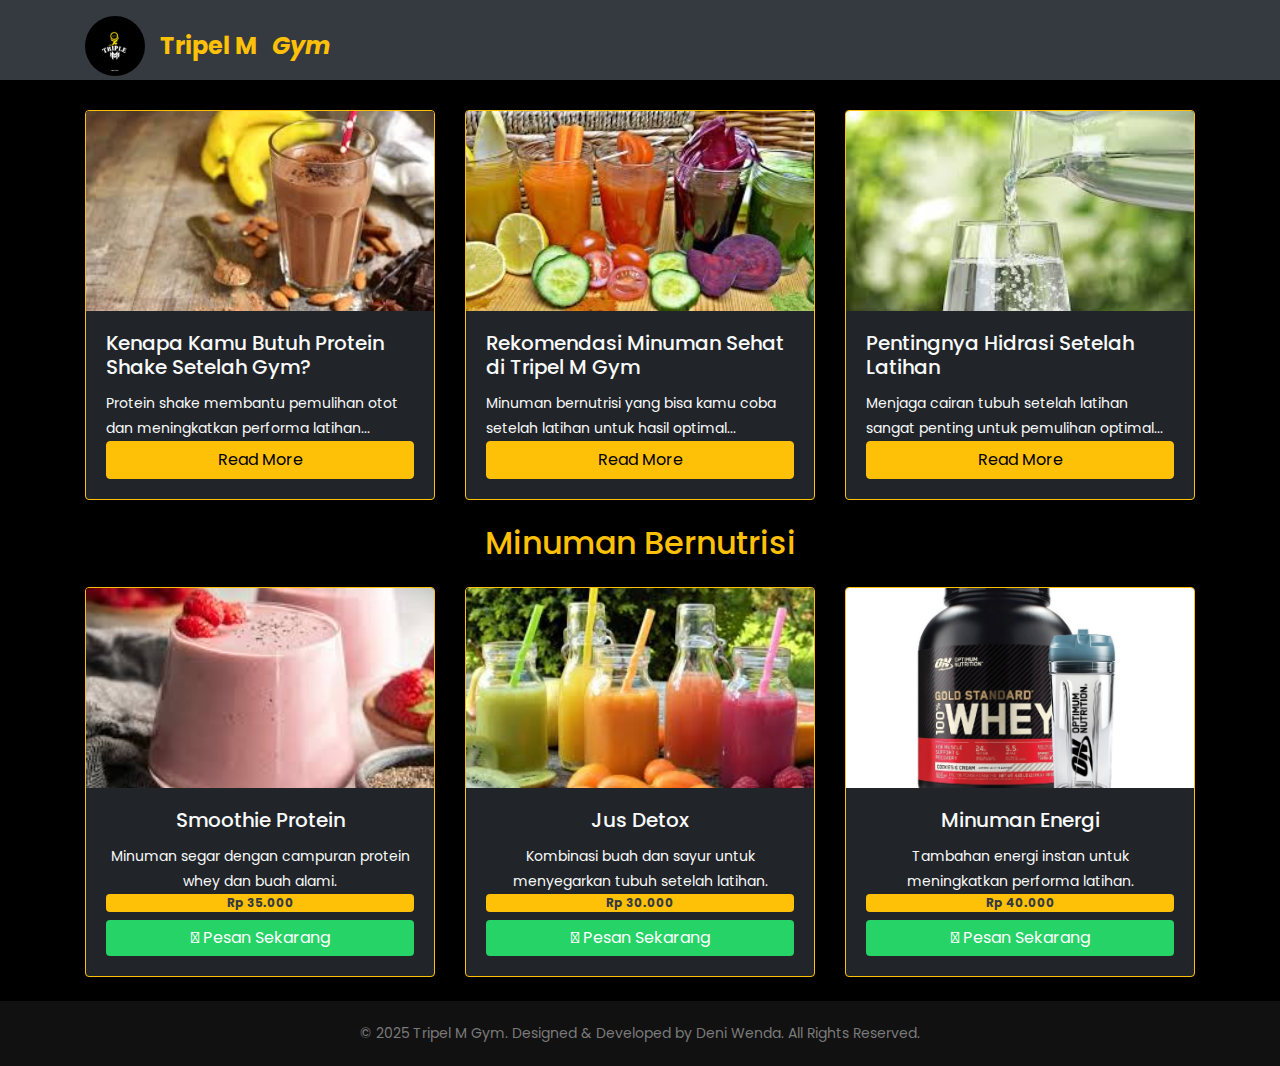
<file: article&nutrisi.html>
<!DOCTYPE html>
<html lang="en">
<head>
    <meta charset="utf-8">
    <meta name="viewport" content="width=device-width, initial-scale=1, shrink-to-fit=no">
    <link href="https://fonts.googleapis.com/css?family=Poppins:100,200,300,400,500,600,700,800,900&display=swap" rel="stylesheet">
    <link rel="stylesheet" href="assets/css/bootstrap.min.css">
    <link rel="stylesheet" href="assets/css/font-awesome.css">
    <link rel="stylesheet" href="assets/css/templatemo-tripel-m-gym.css">
    <title>Halaman Artikel dan Nutrisi</title>
    <style>
        body {
            background-color: #000;
            color: #ffc107;
            font-family: 'Poppins', sans-serif;
            display: flex;
            flex-direction: column;
            min-height: 100vh;
        }

        .container {
            flex: 1;
        }

        .logo {
            display: flex;
            align-items: center;
            gap: 15px;
            text-decoration: none;
            color: #ffc107;
            font-size: 24px;
            font-weight: bold;
        }

        .logo-img {
            height: 60px;
            width: 60px;
            border-radius: 50%;
            object-fit: cover;
        }

        .card {
            background-color: #b3b4b4;
            color: #ffc107;
            border: 1px solid #ffc107;
            transition: transform 0.3s ease-in-out;
        }

        .card:hover {
            transform: scale(1.05);
        }

        .btn-primary {
            background-color: #ffc107;
            border-color: #ffc107;
            color: black;
        }
        .btn-primary:focus {
            outline: none;
            box-shadow: 0 0 0 0.2rem rgba(255, 193, 7, 0.5);
        }
        .btn-primary:hover {
            background-color: #e0a800;
            border-color: #e0a800;
        }
        
        .btn-whatsapp {
            background-color: #25d366;
            color: white;
            border: none;
        }
        .btn-whatsapp:hover {
            background-color: #1ebe57;
        }
        

        footer {
            background-color: #111;
            color: #ffffff;
            text-align: center;
            padding: 20px;
            margin-top: auto;
        }

        .card {
            background-color: #212529;
            color: #ffc107;
            border: 1px solid #ffc107;
            transition: transform 0.3s ease-in-out;
            display: flex;
            flex-direction: column;
            height: 100%;
        }
    
        .card:hover {
            transform: scale(1.05);
        }
    
        .card-img-top {
            height: 200px; /* Menyamakan tinggi gambar */
            object-fit: cover; /* Agar gambar tidak terdistorsi */
        }
    
        .card-body {
            flex-grow: 1; /* Memungkinkan konten berkembang untuk mengisi ruang */
            display: flex;
            flex-direction: column;
            justify-content: space-between;
        }
    
        .btn-whatsapp {
            background-color: #25d366;
            color: white;
            border: none;
            margin-top: auto; /* Menekan tombol ke bawah */
        }
    
        .btn-whatsapp:hover {
            background-color: #1ebe57;
        }

    </style>
</head>
<body>
    <header class="header-area header-sticky py-3 bg-dark">
        <div class="container d-flex justify-content-between align-items-center">
            <a href="index.html" class="logo">
                <img src="assets/images/Logo_TripleGym.jpg" class="logo-img" alt="Triple Gym"> 
                Tripel M <em>Gym</em>
            </a>
        </div>
    </header>

    <div class="container mt-5">
        <h2 class="fw-bolder text-center mb-4">Artikel Nutrisi & Minuman Sehat</h2>
        
        <div class="row">
            <div class="col-md-4 mb-4">
                <div class="card">
                    <img src="assets/images/protein shake.jpeg" class="card-img-top" alt="Protein Shake">
                    <div class="card-body">
                        <h5 class="card-title text-light">Kenapa Kamu Butuh Protein Shake Setelah Gym?</h5>
                        <p class="text-light">Protein shake membantu pemulihan otot dan meningkatkan performa latihan...</p>
                        <a href="https://www.alodokter.com/seputar-protein-shake-manfaat-dan-keamanannya-bagi-tubuh?utm_source=chatgpt.com" class="btn btn-primary" target="_blank">Read More</a>
                    </div>
                </div>
            </div>
            <div class="col-md-4 mb-4">
                <div class="card">
                    <img src="assets/images/munuman sehat.jpeg" class="card-img-top" alt="Minuman Sehat">
                    <div class="card-body">
                        <h5 class="card-title text-light">Rekomendasi Minuman Sehat di Tripel M Gym</h5>
                        <p class="text-light">Minuman bernutrisi yang bisa kamu coba setelah latihan untuk hasil optimal...</p>
                        <a href="https://hellosehat.com/nutrisi/gizi-olahraga/minuman-setelah-olahraga/?utm_source=chatgpt.com" class="btn btn-primary" target="_blank">Read More</a>
                    </div>
                </div>
            </div>
            <div class="col-md-4 mb-4">
                <div class="card">
                    <img src="assets/images/air putih.jpeg" class="card-img-top" alt="Hidrasi Setelah Latihan">
                    <div class="card-body">
                        <h5 class="card-title text-light">Pentingnya Hidrasi Setelah Latihan</h5>
                        <p class="text-light">Menjaga cairan tubuh setelah latihan sangat penting untuk pemulihan optimal...</p>
                        <a href="https://ruangbimbel.co.id/pentingnya-hidrasi-setelah-berolahraga/?utm_source=chatgpt.com" class="btn btn-primary" target="_blank">Read More</a>
                    </div>
                </div>
            </div>
        </div>

        <h2 class="fw-bolder text-center mb-4">Minuman Bernutrisi</h2>
        <div class="row">
            <div class="col-md-4 mb-4">
                <div class="card text-center">
                    <img src="assets/images/Smoothie protein.jpeg" class="card-img-top" alt="Smoothie Protein">
                    <div class="card-body">
                        <h5 class="card-title text-light">Smoothie Protein</h5>
                        <p class="text-light">Minuman segar dengan campuran protein whey dan buah alami.</p>
                        <span class="badge bg-warning text-dark">Rp 35.000</span>
                        <a href="https://wa.me/6282199731441" target="_blank" class="btn btn-whatsapp mt-2"><i class="fab fa-whatsapp"></i> Pesan Sekarang</a>
                    </div>
                </div>
            </div>
            <div class="col-md-4 mb-4">
                <div class="card text-center">
                    <img src="assets/images/jus detox.jpeg" class="card-img-top" alt="Jus Detox">
                    <div class="card-body">
                        <h5 class="card-title text-light">Jus Detox</h5>
                        <p class="text-light">Kombinasi buah dan sayur untuk menyegarkan tubuh setelah latihan.</p>
                        <span class="badge bg-warning text-dark">Rp 30.000</span>
                        <a href="https://wa.me/6282199731441" target="_blank" class="btn btn-whatsapp mt-2"><i class="fab fa-whatsapp"></i> Pesan Sekarang</a>
                    </div>
                </div>
            </div>
            <div class="col-md-4 mb-4">
                <div class="card text-center">
                    <img src="assets/images/Whey protein.jpeg" class="card-img-top" alt="Minuman Energi">
                    <div class="card-body">
                        <h5 class="card-title text-light">Minuman Energi</h5>
                        <p class="text-light">Tambahan energi instan untuk meningkatkan performa latihan.</p>
                        <span class="badge bg-warning text-dark">Rp 40.000</span>
                        <a href="https://wa.me/6282199731441" target="_blank" class="btn btn-whatsapp mt-2"><i class="fab fa-whatsapp"></i> Pesan Sekarang</a>
                    </div>
                </div>
            </div>
        </div>
    </div>

    <footer>
        <p>&copy; 2025 Tripel M Gym. Designed & Developed by Deni Wenda. All Rights Reserved.</p>
    </footer>
</body>
</html>
</file>
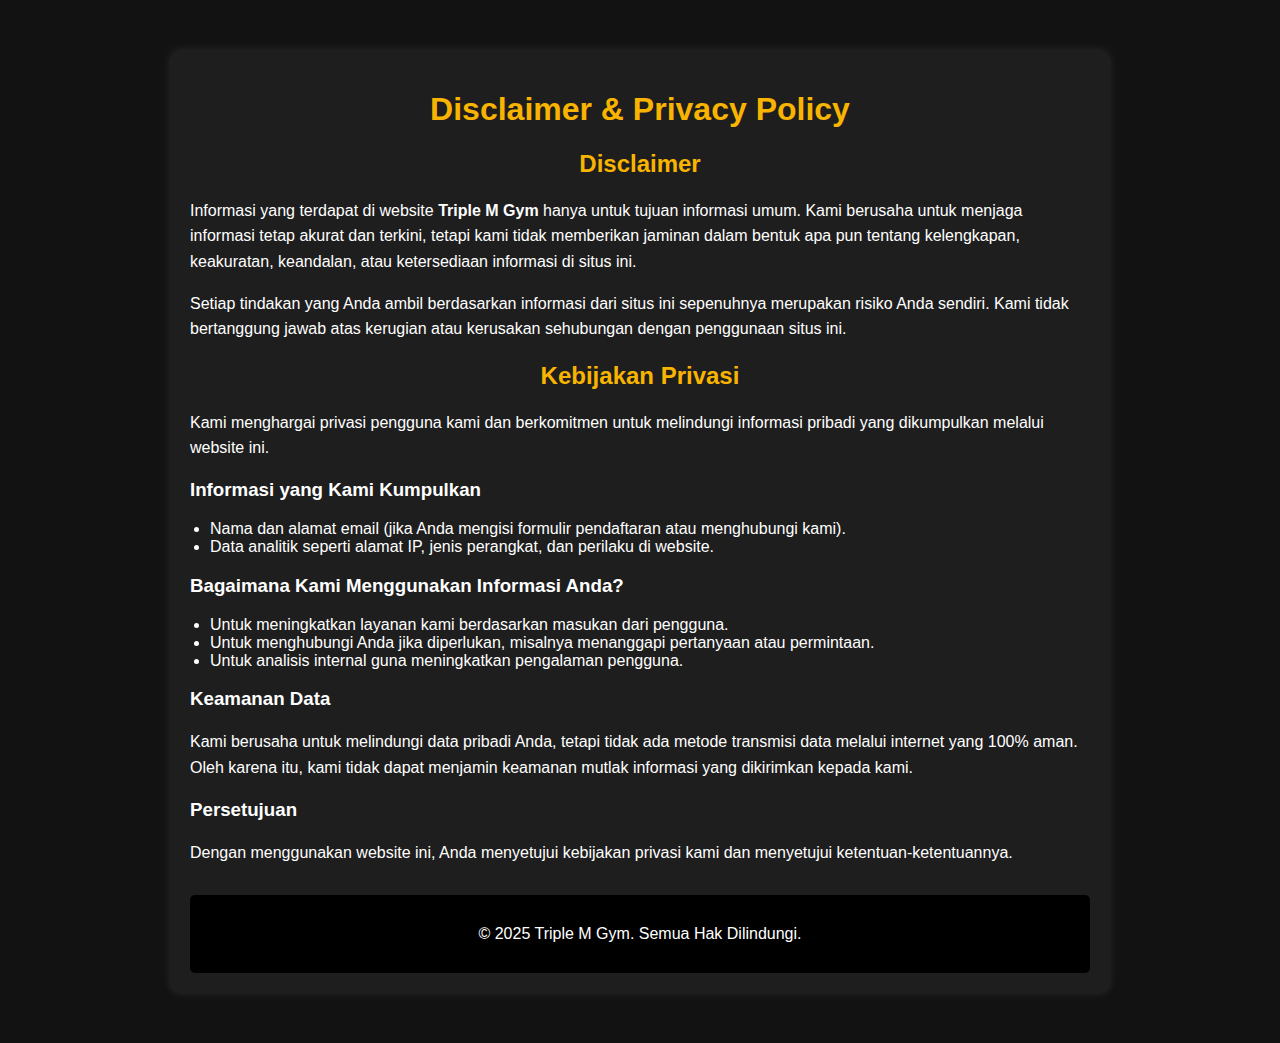
<file: disclaimer.html>
<!DOCTYPE html>
<html lang="id">
<head>
    <meta charset="UTF-8">
    <meta name="viewport" content="width=device-width, initial-scale=1.0">
    <title>Disclaimer & Privacy Policy | Triple M Gym</title>
    <style>
        body {
            font-family: Arial, sans-serif;
            background-color: #121212;
            color: #fff;
            margin: 0;
            padding: 0;
        }
        .container {
            max-width: 900px;
            margin: 50px auto;
            padding: 20px;
            background: #1e1e1e;
            border-radius: 10px;
            box-shadow: 0 0 10px rgba(255, 255, 255, 0.1);
        }
        h1, h2 {
            color: #f8b400;
            text-align: center;
        }
        p {
            line-height: 1.6;
        }
        ul {
            padding-left: 20px;
        }
        .footer {
            text-align: center;
            margin-top: 30px;
            padding: 10px;
            background: #000;
            border-radius: 5px;
        }
    </style>
</head>
<body>
    <div class="container">
        <h1>Disclaimer & Privacy Policy</h1>
        <h2>Disclaimer</h2>
        <p>
            Informasi yang terdapat di website <strong>Triple M Gym</strong> hanya untuk tujuan informasi umum. Kami berusaha untuk menjaga informasi tetap akurat dan terkini, 
            tetapi kami tidak memberikan jaminan dalam bentuk apa pun tentang kelengkapan, keakuratan, keandalan, atau ketersediaan informasi di situs ini.
        </p>
        <p>
            Setiap tindakan yang Anda ambil berdasarkan informasi dari situs ini sepenuhnya merupakan risiko Anda sendiri. Kami tidak bertanggung jawab atas 
            kerugian atau kerusakan sehubungan dengan penggunaan situs ini.
        </p>
        
        <h2>Kebijakan Privasi</h2>
        <p>
            Kami menghargai privasi pengguna kami dan berkomitmen untuk melindungi informasi pribadi yang dikumpulkan melalui website ini.
        </p>
        <h3>Informasi yang Kami Kumpulkan</h3>
        <ul>
            <li>Nama dan alamat email (jika Anda mengisi formulir pendaftaran atau menghubungi kami).</li>
            <li>Data analitik seperti alamat IP, jenis perangkat, dan perilaku di website.</li>
        </ul>
        
        <h3>Bagaimana Kami Menggunakan Informasi Anda?</h3>
        <ul>
            <li>Untuk meningkatkan layanan kami berdasarkan masukan dari pengguna.</li>
            <li>Untuk menghubungi Anda jika diperlukan, misalnya menanggapi pertanyaan atau permintaan.</li>
            <li>Untuk analisis internal guna meningkatkan pengalaman pengguna.</li>
        </ul>
        
        <h3>Keamanan Data</h3>
        <p>
            Kami berusaha untuk melindungi data pribadi Anda, tetapi tidak ada metode transmisi data melalui internet yang 100% aman. Oleh karena itu, kami tidak dapat 
            menjamin keamanan mutlak informasi yang dikirimkan kepada kami.
        </p>
        
        <h3>Persetujuan</h3>
        <p>
            Dengan menggunakan website ini, Anda menyetujui kebijakan privasi kami dan menyetujui ketentuan-ketentuannya.
        </p>
        
        <div class="footer">
            <p>&copy; 2025 Triple M Gym. Semua Hak Dilindungi.</p>
        </div>
    </div>
</body>
</html>
</file>
<file: assets/css/templatemo-tripel-m-gym.css>
/*

TemplateMo 548 Training Studio

https://templatemo.com/tm-548-training-studio

*/

/* ---------------------------------------------
Table of contents
------------------------------------------------
01. font & reset css
02. reset
03. global styles
04. header
05. banner
06. features
07. testimonials
08. contact
09. footer
10. preloader
11. search
12. portfolio

--------------------------------------------- */
/* 
---------------------------------------------
font & reset css
--------------------------------------------- 
*/
@import url("https://fonts.googleapis.com/css?family=Poppins:100,100i,200,200i,300,300i,400,400i,500,500i,600,600i,700,700i,800,800i,900,900i");
/* 
---------------------------------------------
reset
--------------------------------------------- 
*/
html,
body,
div,
span,
applet,
object,
iframe,
h1,
h2,
h3,
h4,
h5,
h6,
p,
blockquote,
div pre,
a,
abbr,
acronym,
address,
big,
cite,
code,
del,
dfn,
em,
font,
img,
ins,
kbd,
q,
s,
samp,
small,
strike,
strong,
sub,
sup,
tt,
var,
b,
u,
i,
center,
dl,
dt,
dd,
ol,
ul,
li,
figure,
header,
nav,
section,
article,
aside,
footer,
figcaption {
  margin: 0;
  padding: 0;
  border: 0;
  outline: 0;
}

.clearfix:after {
  content: ".";
  display: block;
  clear: both;
  visibility: hidden;
  line-height: 0;
  height: 0;
}

.clearfix {
  display: inline-block;
}

html[xmlns] .clearfix {
  display: block;
}

* html .clearfix {
  height: 1%;
}

ul,
li {
  padding: 0;
  margin: 0;
  list-style: none;
}

header,
nav,
section,
article,
aside,
footer,
hgroup {
  display: block;
}

* {
  box-sizing: border-box;
}

html,
body {
  font-family: "Poppins", sans-serif;
  font-weight: 400;
  background-color: #121212;
  font-size: 16px;
  -ms-text-size-adjust: 100%;
  -webkit-font-smoothing: antialiased;
  -moz-osx-font-smoothing: grayscale;
}

a {
  text-decoration: none !important;
}

h1,
h2,
h3,
h4,
h5,
h6 {
  margin-top: 0px;
  margin-bottom: 0px;
}

ul {
  margin-bottom: 0px;
}

p {
  font-size: 14px;
  line-height: 25px;
  color: #7a7a7a;
}

/* 
---------------------------------------------
global styles
--------------------------------------------- 
*/
html,
body {
  background: dark;
  font-family: "Poppins", sans-serif;
}

::selection {
  background: #e1b61c;
  color: #fff;
}

::-moz-selection {
  background: #e1b61c;
  color: #fff;
}

@media (max-width: 991px) {
  html,
  body {
    overflow-x: hidden;
  }
  .mobile-top-fix {
    margin-top: 30px;
    margin-bottom: 0px;
  }
  .mobile-bottom-fix {
    margin-bottom: 30px;
  }
  .mobile-bottom-fix-big {
    margin-bottom: 60px;
  }
}

.section-heading {
  text-align: center;
  margin-top: 140px;
  margin-bottom: 80px;
}

.section-heading h2 {
  font-size: 28px;
  font-weight: 800;
  color: #232d39;
  text-transform: uppercase;
  letter-spacing: 0.5px;
  margin-top: 0px;
  margin-bottom: 0px;
}

.section-heading h2 em {
  font-style: normal;
  color: #e1b61c;
}

.section-heading img {
  margin: 20px auto;
}

.dark-bg h2 {
  color: #fff;
}

.dark-bg p {
  color: #fff;
}

.main-button a {
  display: inline-block;
  font-size: 15px;
  padding: 12px 20px;
  background-color: #e1b61c;
  color: #fff;
  text-align: center;
  font-weight: 400;
  text-transform: uppercase;
  transition: all 0.3s;
}

.main-button a:hover {
  background-color: #e1b61c;
}

/* 
---------------------------------------------
header
--------------------------------------------- 
*/

.background-header {
  background: rgba(255, 255, 255, 0.99) !important;
  height: 110px !important;
  position: fixed !important;
  top: 0px;
  left: 0px;
  right: 0px;
  box-shadow: 0px 0px 10px rgba(0, 0, 0, 0.15) !important;
}

.background-header .logo,
.background-header .main-nav .nav li a {
  color: #232d39 !important;
}

.background-header .main-nav .nav li:last-child a {
  color: #fff !important;
}

.background-header .main-nav .nav li:last-child a:hover {
  color: #ceaf00 !important;
}

.background-header .main-nav .nav li:hover a {
  color: #e1b61c !important;
}

.background-header .nav li a.active {
  color: #e1b61c !important;
}

.header-area {
  position: absolute;
  top: 0px;
  left: 0px;
  right: 0px;
  z-index: 100;
  height: 80px;
  background: rgba(250, 250, 250, 0.1);
  -webkit-transition: all 0.5s ease 0s;
  -moz-transition: all 0.5s ease 0s;
  -o-transition: all 0.5s ease 0s;
  transition: all 0.5s ease 0s;
}

.header-area .main-nav {
  min-height: 80px;
  background: transparent;
}

.header-area .main-nav .logo {
  line-height: 110px;
  color: #fff;
  font-size: 32px;
  font-weight: 800;
  text-transform: uppercase;
  float: left;
  -webkit-transition: all 0.3s ease 0s;
  -moz-transition: all 0.3s ease 0s;
  -o-transition: all 0.3s ease 0s;
  transition: all 0.3s ease 0s;
}

.header-area .main-nav .logo em {
  font-style: normal;
  color: #e1b61c;
  font-weight: 900;
}


.logo-text {
  font-size: 38px !important; /* Perbesar ukuran font */
  font-weight: bold !important; /* Membuatnya tebal */
}


.header-area .main-nav .nav {
  float: right;
  margin-top: 27px;
  margin-right: 0px;
  background-color: transparent;
  -webkit-transition: all 0.3s ease 0s;
  -moz-transition: all 0.3s ease 0s;
  -o-transition: all 0.3s ease 0s;
  transition: all 0.3s ease 0s;
  position: relative;
  z-index: 999;
}

.header-area .main-nav .nav li {
  padding-left: 10px;
  padding-right: 10px;
}

.header-area .main-nav .nav li a {
  display: block;
  font-weight: 600;
  font-size: 13px;
  color: #7a7a7a;
  text-transform: uppercase;
  -webkit-transition: all 0.3s ease 0s;
  -moz-transition: all 0.3s ease 0s;
  -o-transition: all 0.3s ease 0s;
  transition: all 0.3s ease 0s;
  height: 40px;
  line-height: 40px;
  border: transparent;
  letter-spacing: 1px;
}

.header-area .main-nav .nav li a {
  color: #fff;
}

.header-area .main-nav .nav li:last-child a {
  display: inline-block;
  font-size: 13px;
  padding: 11px 17px;
  background-color: #e1b61c;
  color: #fff;
  text-align: center;
  font-weight: 400;
  letter-spacing: 0px;
  text-transform: uppercase;
  transition: all 0.3s;
  height: auto;
  line-height: 20px;
}

.header-area .main-nav .nav li:last-child a:hover {
  background-color: #e1b61c;
  opacity: 1;
}

.header-area .main-nav .nav li:hover a,
.header-area .main-nav .nav li a.active {
  color: #e1b61c !important;
  opacity: 1;
}

.background-header .main-nav .nav li:hover a,
.background-header .main-nav .nav li a.active {
  color: #e1b61c !important;
  opacity: 1;
}

.header-area .main-nav .menu-trigger {
  cursor: pointer;
  display: block;
  position: absolute;
  top: 23px;
  width: 32px;
  height: 40px;
  text-indent: -9999em;
  z-index: 99;
  right: 40px;
  display: none;
}

.header-area .main-nav .menu-trigger span,
.header-area .main-nav .menu-trigger span:before,
.header-area .main-nav .menu-trigger span:after {
  -moz-transition: all 0.4s;
  -o-transition: all 0.4s;
  -webkit-transition: all 0.4s;
  transition: all 0.4s;
  background-color: #1e1e1e;
  display: block;
  position: absolute;
  width: 30px;
  height: 2px;
  left: 0;
}

.background-header .main-nav .menu-trigger span,
.background-header .main-nav .menu-trigger span:before,
.background-header .main-nav .menu-trigger span:after {
  background-color: #1e1e1e;
}

.header-area .main-nav .menu-trigger span:before,
.header-area .main-nav .menu-trigger span:after {
  -moz-transition: all 0.4s;
  -o-transition: all 0.4s;
  -webkit-transition: all 0.4s;
  transition: all 0.4s;
  background-color: #1e1e1e;
  display: block;
  position: absolute;
  width: 30px;
  height: 2px;
  left: 0;
  width: 75%;
}

.background-header .main-nav .menu-trigger span:before,
.background-header .main-nav .menu-trigger span:after {
  background-color: #1e1e1e;
}

.header-area .main-nav .menu-trigger span:before,
.header-area .main-nav .menu-trigger span:after {
  content: "";
}

.header-area .main-nav .menu-trigger span {
  top: 16px;
}

.header-area .main-nav .menu-trigger span:before {
  -moz-transform-origin: 33% 100%;
  -ms-transform-origin: 33% 100%;
  -webkit-transform-origin: 33% 100%;
  transform-origin: 33% 100%;
  top: -10px;
  z-index: 10;
}

.header-area .main-nav .menu-trigger span:after {
  -moz-transform-origin: 33% 0;
  -ms-transform-origin: 33% 0;
  -webkit-transform-origin: 33% 0;
  transform-origin: 33% 0;
  top: 10px;
}

.header-area .main-nav .menu-trigger.active span,
.header-area .main-nav .menu-trigger.active span:before,
.header-area .main-nav .menu-trigger.active span:after {
  background-color: transparent;
  width: 100%;
}

.header-area .main-nav .menu-trigger.active span:before {
  -moz-transform: translateY(6px) translateX(1px) rotate(45deg);
  -ms-transform: translateY(6px) translateX(1px) rotate(45deg);
  -webkit-transform: translateY(6px) translateX(1px) rotate(45deg);
  transform: translateY(6px) translateX(1px) rotate(45deg);
  background-color: #1e1e1e;
}

.background-header .main-nav .menu-trigger.active span:before {
  background-color: #1e1e1e;
}

.header-area .main-nav .menu-trigger.active span:after {
  -moz-transform: translateY(-6px) translateX(1px) rotate(-45deg);
  -ms-transform: translateY(-6px) translateX(1px) rotate(-45deg);
  -webkit-transform: translateY(-6px) translateX(1px) rotate(-45deg);
  transform: translateY(-6px) translateX(1px) rotate(-45deg);
  background-color: #1e1e1e;
}

.background-header .main-nav .menu-trigger.active span:after {
  background-color: #1e1e1e;
}

.header-area.header-sticky {
  min-height: 80px;
}

.header-area.header-sticky .nav {
  margin-top: 20px !important;
}

.header-area.header-sticky .nav li a.active {
  color: #e1b61c;
}

@media (max-width: 768px) {
  .header-area .main-nav .nav {
      float: none;
      text-align: center; /* Pusatkan menu */
  }

  .header-area .main-nav .nav li {
      display: block; /* Pastikan setiap item menu tampil vertikal */
      padding: 10px 0; /* Beri ruang agar tidak terlalu rapat */
  }

  .header-area .main-nav .nav li a {
      display: block;
      width: 100%; /* Memastikan setiap menu mengisi lebar container */
  }

  .header-area .main-nav .nav li:last-child a {
      display: block; /* Konsisten dengan item lain */
  }
}



@media (max-width: 1200px) {
  .header-area .main-nav .nav li {
    padding-left: 12px;
    padding-right: 12px;
    display: flex;
  }
  .header-area .main-nav:before {
    display: none;
  }
}

@media (max-width: 767px) {
  .header-area .main-nav .logo {
    color: #1e1e1e;
  }
  .header-area.header-sticky .nav li a:hover,
  .header-area.header-sticky .nav li a.active {
    color: #e1b61c !important;
    opacity: 1;
  }
  .header-area {
    background-color: #f7f7f7;
    padding: 15px 15px;
    height: 80px;
    box-shadow: none;
    text-align: center;
  }
  .header-area .container {
    padding: 0px;
  }
  .header-area .logo {
    margin-left: 30px;
  }
  .header-area .menu-trigger {
    display: block !important;
  }
  .header-area .main-nav {
    overflow: hidden;
  }
  .header-area .main-nav .nav {
    float: none;
    width: 100%;
    display: none;
    -webkit-transition: all 0s ease 0s;
    -moz-transition: all 0s ease 0s;
    -o-transition: all 0s ease 0s;
    transition: all 0s ease 0s;
    margin-left: 0px;
  }
  .header-area .main-nav .nav li:first-child {
    border-top: 1px solid #eee;
  }
  .header-area .main-nav .nav li:last-child {
    width: 100%;
    background-color: #e1b61c;
    color: #fff;
  }
  .header-area .main-nav .nav li:last-child a {
    background-color: #e1b61c !important;
  }
  .header-area .main-nav .nav li:last-child a:hover,
  .header-area .main-nav .nav li:last-child:hover a {
    background-color: #e1b61c !important;
    color: #fff !important;
  }
  .header-area.header-sticky .nav {
    margin-top: 80px !important;
  }
  .header-area .main-nav .nav li {
    width: 100%;
    background: #fff;
    border-bottom: 1px solid #eee;
    padding-left: 0px !important;
    padding-right: 0px !important;
  }
  .header-area .main-nav .nav li a {
    height: 50px !important;
    line-height: 50px !important;
    padding: 0px !important;
    border: none !important;
    background: #f7f7f7 !important;
    color: #232d39 !important;
  }
  .header-area .main-nav .nav li:last-child a {
    color: #fff !important;
  }
  .header-area .main-nav .nav li a:hover {
    background: #eee !important;
    color: #e1b61c !important;
  }
  .header-area .main-nav .nav li.submenu ul {
    position: relative;
    visibility: inherit;
    opacity: 1;
    z-index: 1;
    transform: translateY(0%);
    transition-delay: 0s, 0s, 0.3s;
    top: 0px;
    width: 100%;
    box-shadow: none;
    height: 0px;
  }
  .header-area .main-nav .nav li.submenu ul li a {
    font-size: 12px;
    font-weight: 400;
  }
  .header-area .main-nav .nav li.submenu ul li a:hover:before {
    width: 0px;
  }
  .header-area .main-nav .nav li.submenu ul.active {
    height: auto !important;
  }
  .header-area .main-nav .nav li.submenu:after {
    color: #3b566e;
    right: 25px;
    font-size: 14px;
    top: 15px;
  }
  .header-area .main-nav .nav li.submenu:hover ul,
  .header-area .main-nav .nav li.submenu:focus ul {
    height: 0px;
  }
}

@media (min-width: 767px) {
  .header-area .main-nav .nav {
    display: flex !important;
  }
}

/* 
---------------------------------------------
All view
--------------------------------------------- 
*/
/* Tampilan Desktop (di atas 1024px) */
@media (min-width: 1025px) {
  .header-area .main-nav {
      display: flex;
      align-items: center;
      justify-content: space-between;
  }

  .header-area .main-nav .logo {
      display: flex;
      align-items: center;
      gap: 10px;
  }

  .header-area .main-nav .logo-img {
      max-height: 100px;
      border-radius: 50%;
      object-fit: cover;
  }

  .header-area .main-nav .logo-text {
      font-size: 40px;
      font-weight: bold;
      white-space: nowrap;
  }
  .header-area .main-nav .nav li a:hover {
    background: #000000;
    color: #fff;
    border-radius: 4px;
}

}
/* Tampilan Tablet (768px - 1024px) */
@media (min-width: 768px) and (max-width: 1024px) {
  .header-area {
      position: relative;
      background: #fff;
      padding: 10px 20px;
      z-index: 1000;
      box-shadow: 0px 4px 6px rgba(0, 0, 0, 0.1);
  }

  .header-area .main-nav {
      display: flex;
      align-items: center;
      justify-content: space-between;
  }

  .header-area .main-nav .logo {
      display: flex;
      align-items: center;
      gap: 8px;
  }

  .header-area .main-nav .logo-img {
      width: 80px;
      height: 80px;
      border-radius: 50%;
      object-fit: cover;
      margin-top: -20px;
  }

  .header-area .main-nav .logo-text {
      font-size: 20px;
      margin-top: -20px;
      font-weight: bold;
      white-space: nowrap;
  }

  /* Menu Trigger */
  .menu-trigger {
      display: block;
      cursor: pointer;
      background: none;
      border: none;
      padding: 10px;
  }

  .menu-trigger .burger-icon {
      display: flex;
      flex-direction: column;
      gap: 5px;
  }

  .menu-trigger .burger-icon span {
      display: block;
      width: 30px;
      height: 4px;
      background-color: #232d39;
      border-radius: 2px;
      transition: transform 0.3s, opacity 0.3s;
  }

  /* Animasi burger ke tanda silang */
  .menu-trigger.active .burger-icon span:nth-child(1) {
      transform: translateY(8px) rotate(45deg);
  }
  .menu-trigger.active .burger-icon span:nth-child(2) {
      opacity: 0;
  }
  .menu-trigger.active .burger-icon span:nth-child(3) {
      transform: translateY(-8px) rotate(-45deg);
  }

  /* Navigasi */
  .header-area .main-nav .nav {
      flex-direction: column;
      position: absolute;
      top: 70px;
      right: 10px;
      background: white;
      width: 250px;
      padding: 15px;
      box-shadow: 0px 4px 6px rgba(0, 0, 0, 0.1);
      border-radius: 8px;
      transition: all 0.3s ease-in-out;
  }

  .header-area .main-nav .nav.active {
      display: flex;
  }

  .header-area .main-nav .nav li {
      display: block;
      padding: 10px;
      border-bottom: 1px solid #eee;
      text-align: center;
  }

  .header-area .main-nav .nav li:last-child {
      border-bottom: none;
  }

  .header-area .main-nav .nav li a {
      display: block;
      color: #232d39;
      font-size: 16px;
      text-decoration: none;
      padding: 10px 0;
      transition: background 0.3s, color 0.3s;
  }

  .header-area .main-nav .nav li a:hover {
      background: #e1b61c;
      color: #000000;
      border-radius: 8px;
  }
}


/* Tampilan Mobile (di bawah 768px) */
@media (max-width: 768px) {
  .header-area .main-nav {
      flex-direction: row;
      justify-content: space-between;
      padding: 10px;
  }

  .header-area .main-nav .logo {
      display: flex;
      align-items: center;
      gap: 5px;
  }

  .header-area .main-nav .logo-img {
      max-height: 60px;
      border-radius: 50%;
      object-fit: cover;
  }

  .header-area .main-nav .logo-text {
      font-size: 18px;
      font-weight: bold;
  }

  /* Untuk memastikan menu mobile tampil dengan baik */
  .header-area .menu-trigger {
      display: block;
      margin-right: 10px;
  }
}


/* 
---------------------------------------------
banner
--------------------------------------------- 
*/

/* Background Full Width */
.main-banner {
  position: relative;
  width: 100%;
  height: 100vh;
  overflow: hidden;
  display: flex;
  justify-content: center;
  align-items: center;
}



/* Gambar Latar Belakang */
#bg-image {
  width: 100%;
  height: 100%;
  object-fit: cover;
  position: absolute;
  top: 0;
  left: 0;
  z-index: -1;
}

/* Overlay Transparan */
.overlay {
  position: absolute;
  width: 100%;
  height: 100%;
  background-color: rgba(0, 0, 0, 0.6); /* Warna gelap transparan */
  z-index: -1;
}

/* Teks dan Tombol */
.content {
  position: relative;
  text-align: center;
  color: white;
  z-index: 1;
}


.main-banner .caption {
  text-align: center;
  position: absolute;
  width: 80%;
  left: 50%;
  top: 50%;
  transform: translate(-50%, -50%);
}

.main-banner .caption h6 {
  margin-top: 0px;
  font-size: 18px;
  text-transform: uppercase;
  font-weight: 800;
  color: #fff;
  letter-spacing: 0.5px;
}

.main-banner .caption h2 {
  margin-top: 30px;
  margin-bottom: 25px;
  font-size: 84px;
  text-transform: uppercase;
  font-weight: 800;
  color: #fff;
  letter-spacing: 1px;
}

.main-banner .caption h2 em {
  font-style: normal;
  color: #e1b61c;
  font-weight: 900;
}

/*
---------------------------------------------
features
---------------------------------------------
*/

#features {
  margin-bottom: 80px;
}

.feature-item {
  display: inline-block;
  margin-bottom: 60px;
}

.feature-item .left-icon img {
  float: left;
  margin-right: 30px;
}

.feature-item .right-content {
  display: inline;
}

.feature-item .right-content h4 {
  margin-top: 0px;
  margin-bottom: 7px;
  letter-spacing: 0.25px;
  color: #232d39;
  font-size: 19px;
  font-weight: 600;
  text-transform: capitalize;
}

.feature-item .right-content a.text-button {
  margin-top: 7px;
  display: inline-block;
  font-size: 13px;
  text-transform: uppercase;
  color: #e1b61c;
  font-weight: 500;
}


/*
---------------------------------------------
subscribe
---------------------------------------------
*/

#call-to-action {
  padding: 120px 0px;
  background-image: url(../images/cta-bg.jpg);
  background-position: center center;
  background-repeat: no-repeat;
  background-size: cover;
  text-align: center;
}

.cta-content h2 {
  font-size: 36px;
  text-transform: uppercase;
  font-weight: 800;
  color: #fff;
  letter-spacing: 1px;
}

.cta-content h2 em {
  font-style: normal;
  color: #e1b61c;
}

.cta-content p {
  font-size: 16px;
  color: #fff;
  margin: 15px 0px 25px 0px;
}

/*
--------------------------------------------
Our programs
--------------------------------------------
*/

#our-classes {
  margin-bottom: 140px;
}

#tabs ul {
  margin: 0;
  padding: 0;
}
#tabs ul li {
  margin-bottom: 30px;
  display: inline-block;
  width: 100%;
}
#tabs ul li:last-child {
  margin-bottom: 0px;
}
#tabs ul li a {
  text-transform: capitalize;
  width: 100%;
  padding: 30px 30px;
  display: inline-block;
  background-color: #fff;
  box-shadow: 0px 0px 15px rgba(0, 0, 0, 0.1);
  border-radius: 5px;
  font-size: 19px;
  color: #232d39;
  letter-spacing: 0.5px;
  font-weight: 600;
  transition: all 0.3s;
}
#tabs .main-rounded-button a {
  text-align: center;
  padding: 20px 30px;
  width: 100%;
  border-radius: 5px;
  display: inline-block;
  box-shadow: 0px 0px 15px rgba(0, 0, 0, 0.1);
  color: #fff;
  font-size: 19px;
  letter-spacing: 0.5px;
  font-weight: 600;
  background-color: #e1b61c;
}
#tabs .main-rounded-button a:hover {
  background-color: #e1b61c;
}
#tabs ul li a img {
  max-width: 100%;
  margin-right: 20px;
}
#tabs ul .ui-tabs-active span {
  background: #faf5b2;
  border: #faf5b2;
  line-height: 90px;
  border-bottom: none;
}
#tabs ul .ui-tabs-active a {
  color: #e1b61c;
}
#tabs ul .ui-tabs-active span {
  color: #1e1e1e;
}
.tabs-content {
  margin-left: 30px;
  text-align: left;
  display: inline-block;
  transition: all 0.3s;
}
.tabs-content img {
  max-width: 100%;
  overflow: hidden;
  border-radius: 5px;
}
.tabs-content h4 {
  font-size: 23px;
  font-weight: 700;
  color: #232d39;
  letter-spacing: 0.5px;
  margin-bottom: 20px;
  margin-top: 30px;
}
.tabs-content p {
  font-size: 14px;
  color: #7a7a7a;
  margin-bottom: 28px;
}

/* 
---------------------------------------------
trainer
--------------------------------------------- 
*/
#trainers .trainer-item {
  background-color: #ffffff;
  border-radius: 5px;
  box-shadow: 0px 0px 15px rgba(0, 0, 0, 0.1);
  padding: 40px;
  position: relative; /* Tambahkan positioning untuk overlay */
}

#trainers .trainer-item img {
  width: 100%;
  border-radius: 5px;
  filter: brightness(0.8); /* Mengurangi kecerahan gambar agar teks lebih jelas */
}

#trainers .trainer-item .image-thumb {
  position: relative;
}

#trainers .trainer-item .image-thumb::after {
  content: '';
  position: absolute;
  top: 0;
  left: 0;
  width: 100%;
  height: 100%;
  background-color: rgba(63, 63, 63, 0.4); /* Menambahkan overlay gelap */
  border-radius: 5px;
  z-index: 1; /* Pastikan overlay berada di atas gambar */
}

#trainers .trainer-item .down-content {
  position: relative;
  z-index: 2; /* Pastikan konten teks berada di atas overlay */
  text-align: center;
}

#trainers .trainer-item span {
  font-size: 13px;
  font-weight: 500;
  color: #e1b61c;
  display: inline-block;
  margin-top: 25px;
  margin-bottom: 10px;
}

#trainers .trainer-item h4 {
  font-size: 19px;
  font-weight: 600;
  color: #232d39;
  letter-spacing: 0.5px;
  margin-bottom: 18px;
}

#trainers .trainer-item p {
  margin-bottom: 20px;
  color: #232d39;
}

#trainers .trainer-item ul.social-icons li {
  display: inline-block;
  margin-right: 12px;
}

#trainers .trainer-item ul.social-icons li:last-child {
  margin-right: 0px;
}

#trainers .trainer-item ul.social-icons li a {
  color: #232d39;
  transition: all 0.3s;
}

#trainers .trainer-item ul.social-icons li a:hover {
  color: #e1b61c;
}


/* 
---------------------------------------------
contact
--------------------------------------------- 
*/

#contact-us {
  margin-top: 140px;
}

#contact-us .container-fluid .col-lg-6 {
  padding: 0px;
}

#contact-us .contact-form {
  padding: 80px;
  color: white;
  background-position: center center;
  background-repeat: no-repeat;
  background-size: cover;
}

#contact-us .contact-form #contact {
  background-color: #fff;
  padding: 40px;
  border-radius: 5px;
}

.contact-form input,
.contact-form textarea {
  color: #7a7a7a;
  font-size: 13px;
  border: 1px solid #ddd;
  background-color: #fff;
  width: 100%;
  height: 40px;
  outline: none;
  line-height: 40px;
  padding: 0px 10px;
  -webkit-appearance: none;
  -moz-appearance: none;
  appearance: none;
  margin-bottom: 30px;
}

.contact-form textarea {
  height: 150px;
  resize: none;
}

.contact-form ::-webkit-input-placeholder {
  /* Edge */
  color: #7a7a7a;
}

.contact-form :-ms-input-placeholder {
  /* Internet Explorer 10-11 */
  color: #7a7a7a;
}

.contact-form ::placeholder {
  color: #7a7a7a;
}

.contact-form button {
  display: inline-block;
  font-size: 13px;
  padding: 11px 17px;
  background-color: #e1b61c;
  color: #fff;
  text-align: center;
  font-weight: 400;
  text-transform: uppercase;
  transition: all 0.3s;
  border: none;
  outline: none;
  margin-top: -8px;
}

.contact-form button:hover {
  background-color: #e1b61c;
}

/* 
---------------------------------------------
footer Start
--------------------------------------------- 
*/
.footer {
  background-color: #000000; /* Warna latar belakang footer */
  padding: 20px;
  height: auto;
  text-align: center;
  width: 100%;
  position: relative;
  bottom: 0;
  left: 0;
}
/* footer end*/

.social-icons ul {
  list-style: none;
  padding: 0;
}

.social-icons ul li {
  display: inline-block;
  margin: 0 10px;
}

.social-icons ul li a {
  color: white;
  font-size: 24px;
  text-decoration: none;
  transition: color 0.3s ease;
}

.social-icons ul li a:hover {
  color: #ffd700; /* Warna kuning saat hover */
}

/* 
---------------------------------------------
preloader
--------------------------------------------- 
*/

.js-preloader {
  position: fixed;
  top: 0;
  left: 0;
  right: 0;
  bottom: 0;
  background-color: #232d39;
  display: -webkit-box;
  display: flex;
  -webkit-box-align: center;
  align-items: center;
  -webkit-box-pack: center;
  justify-content: center;
  opacity: 1;
  visibility: visible;
  z-index: 9999;
  -webkit-transition: opacity 0.25s ease;
  transition: opacity 0.25s ease;
}

.js-preloader.loaded {
  opacity: 0;
  visibility: hidden;
  pointer-events: none;
}

@-webkit-keyframes dot {
  50% {
    -webkit-transform: translateX(96px);
    transform: translateX(96px);
  }
}

@keyframes dot {
  50% {
    -webkit-transform: translateX(96px);
    transform: translateX(96px);
  }
}

@-webkit-keyframes dots {
  50% {
    -webkit-transform: translateX(-31px);
    transform: translateX(-31px);
  }
}

@keyframes dots {
  50% {
    -webkit-transform: translateX(-31px);
    transform: translateX(-31px);
  }
}

.preloader-inner {
  position: relative;
  width: 142px;
  height: 40px;
  background: #232d39;
}

.preloader-inner .dot {
  position: absolute;
  width: 16px;
  height: 16px;
  top: 12px;
  left: 15px;
  background: #fff;
  border-radius: 50%;
  -webkit-transform: translateX(0);
  transform: translateX(0);
  -webkit-animation: dot 2.8s infinite;
  animation: dot 2.8s infinite;
}

.preloader-inner .dots {
  -webkit-transform: translateX(0);
  transform: translateX(0);
  margin-top: 12px;
  margin-left: 31px;
  -webkit-animation: dots 2.8s infinite;
  animation: dots 2.8s infinite;
}

.preloader-inner .dots span {
  display: block;
  float: left;
  width: 16px;
  height: 16px;
  margin-left: 16px;
  background: #fff;
  border-radius: 50%;
}

/* 
---------------------------------------------
responsive
--------------------------------------------- 
*/

@media (max-width: 992px) {
  .main-banner .caption h2 {
    font-size: 64px;
  }
  #features {
    margin-bottom: 110px;
  }
  #features .feature-item {
    margin-bottom: 30px;
  }
  #our-classes .tabs-content {
    margin-left: 0px;
    margin-top: 30px;
  }
  .trainer-item {
    margin-bottom: 30px;
  }
  #contact-us #map {
    margin-bottom: -7px;
  }
  #contact-us .contact-form {
    padding: 30px;
  }
  #contact-us .contact-form #contact {
    padding: 30px;
  }
}

@media (max-width: 450px) {
  .feature-item .right-content a.text-button {
    margin-left: 130px;
  }
}
</file>
